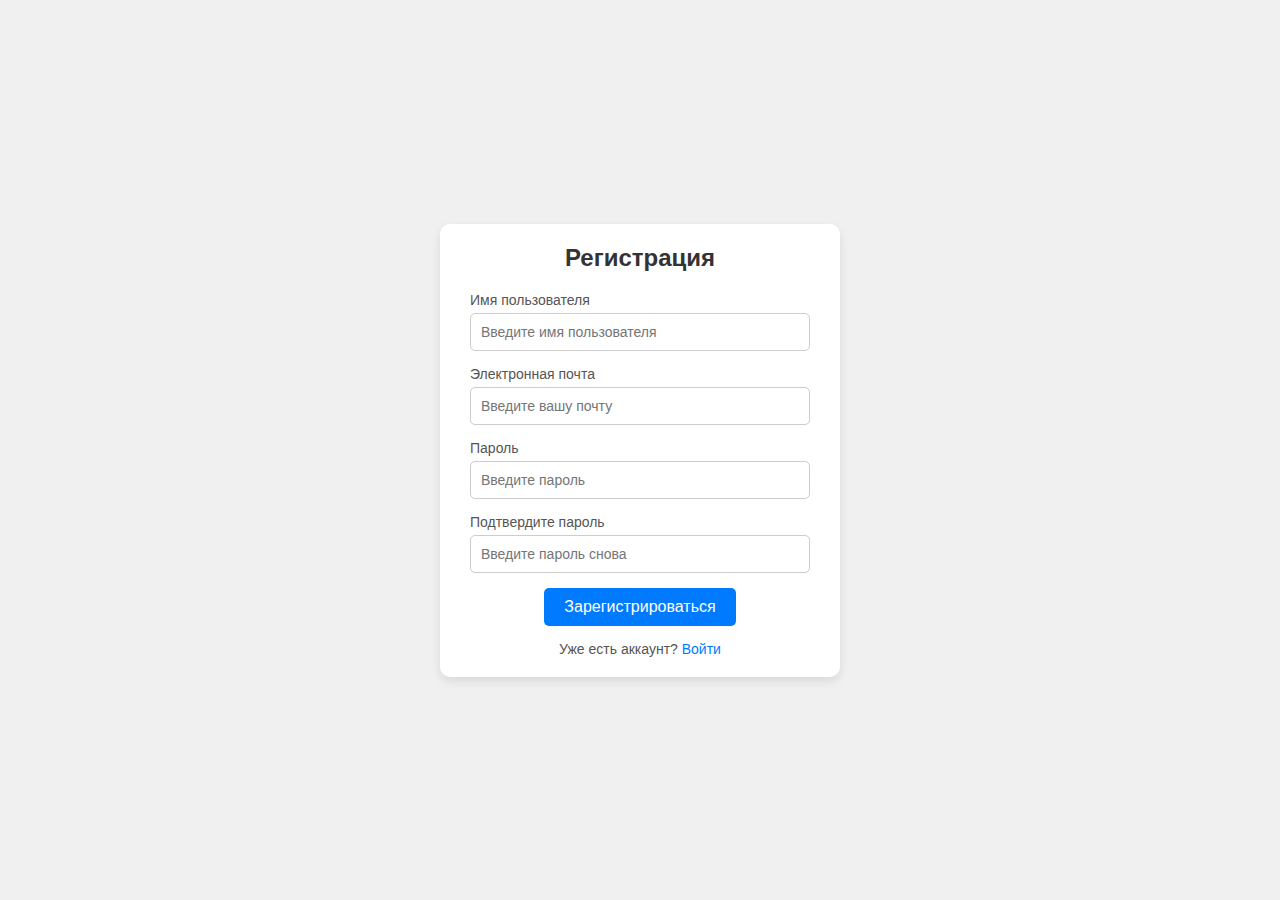
<file: register.html>
<!DOCTYPE html>
<html lang="en">
	<head>
		<meta charset="UTF-8" />
		<meta name="viewport" content="width=device-width, initial-scale=1.0" />
		<title>Окно регистрации</title>
		<link rel="stylesheet" href="register.css" />
	</head>
	<body>
		<div class="registration-container">
			<div class="registration-box">
				<h2>Регистрация</h2>
				<form>
					<div class="form-group">
						<label for="username">Имя пользователя</label>
						<input
							type="text"
							id="username"
							placeholder="Введите имя пользователя"
							required
						/>
					</div>
					<div class="form-group">
						<label for="email">Электронная почта</label>
						<input
							type="email"
							id="email"
							placeholder="Введите вашу почту"
							required
						/>
					</div>
					<div class="form-group">
						<label for="password">Пароль</label>
						<input
							type="password"
							id="password"
							placeholder="Введите пароль"
							required
						/>
					</div>
					<div class="form-group">
						<label for="confirm-password">Подтвердите пароль</label>
						<input
							type="password"
							id="confirm-password"
							placeholder="Введите пароль снова"
							required
						/>
					</div>
					<button type="submit" class="btn">Зарегистрироваться</button>
				</form>
				<p class="login-link">Уже есть аккаунт? <a href="#">Войти</a></p>
			</div>
		</div>
		<script src="register.js"></script>
	</body>
</html>
</file>
<file: register.css>
* {
	margin: 0;
	padding: 0;
	box-sizing: border-box;
}

body {
	font-family: Arial, sans-serif;
	background: #f0f0f0;
	display: flex;
	justify-content: center;
	align-items: center;
	height: 100vh;
}

.registration-container {
	display: flex;
	justify-content: center;
	align-items: center;
	width: 100%;
	height: 100%;
}

.registration-box {
	background: #fff;
	padding: 20px 30px;
	border-radius: 10px;
	box-shadow: 0 4px 10px rgba(0, 0, 0, 0.1);
	max-width: 400px;
	width: 100%;
	text-align: center;
}

.registration-box h2 {
	margin-bottom: 20px;
	font-size: 24px;
	color: #333;
}

.form-group {
	margin-bottom: 15px;
	text-align: left;
}

.form-group label {
	font-size: 14px;
	color: #555;
	display: block;
	margin-bottom: 5px;
}

.form-group input {
	width: 100%;
	padding: 10px;
	font-size: 14px;
	border: 1px solid #ccc;
	border-radius: 5px;
	outline: none;
	transition: 0.3s;
}

.form-group input:focus {
	border-color: #007bff;
}

.btn {
	background: #007bff;
	color: #fff;
	padding: 10px 20px;
	font-size: 16px;
	border: none;
	border-radius: 5px;
	cursor: pointer;
	transition: 0.3s;
}

.btn:hover {
	background: #0056b3;
}

.login-link {
	margin-top: 15px;
	font-size: 14px;
	color: #555;
}

.login-link a {
	color: #007bff;
	text-decoration: none;
}

.login-link a:hover {
	text-decoration: underline;
}
</file>
